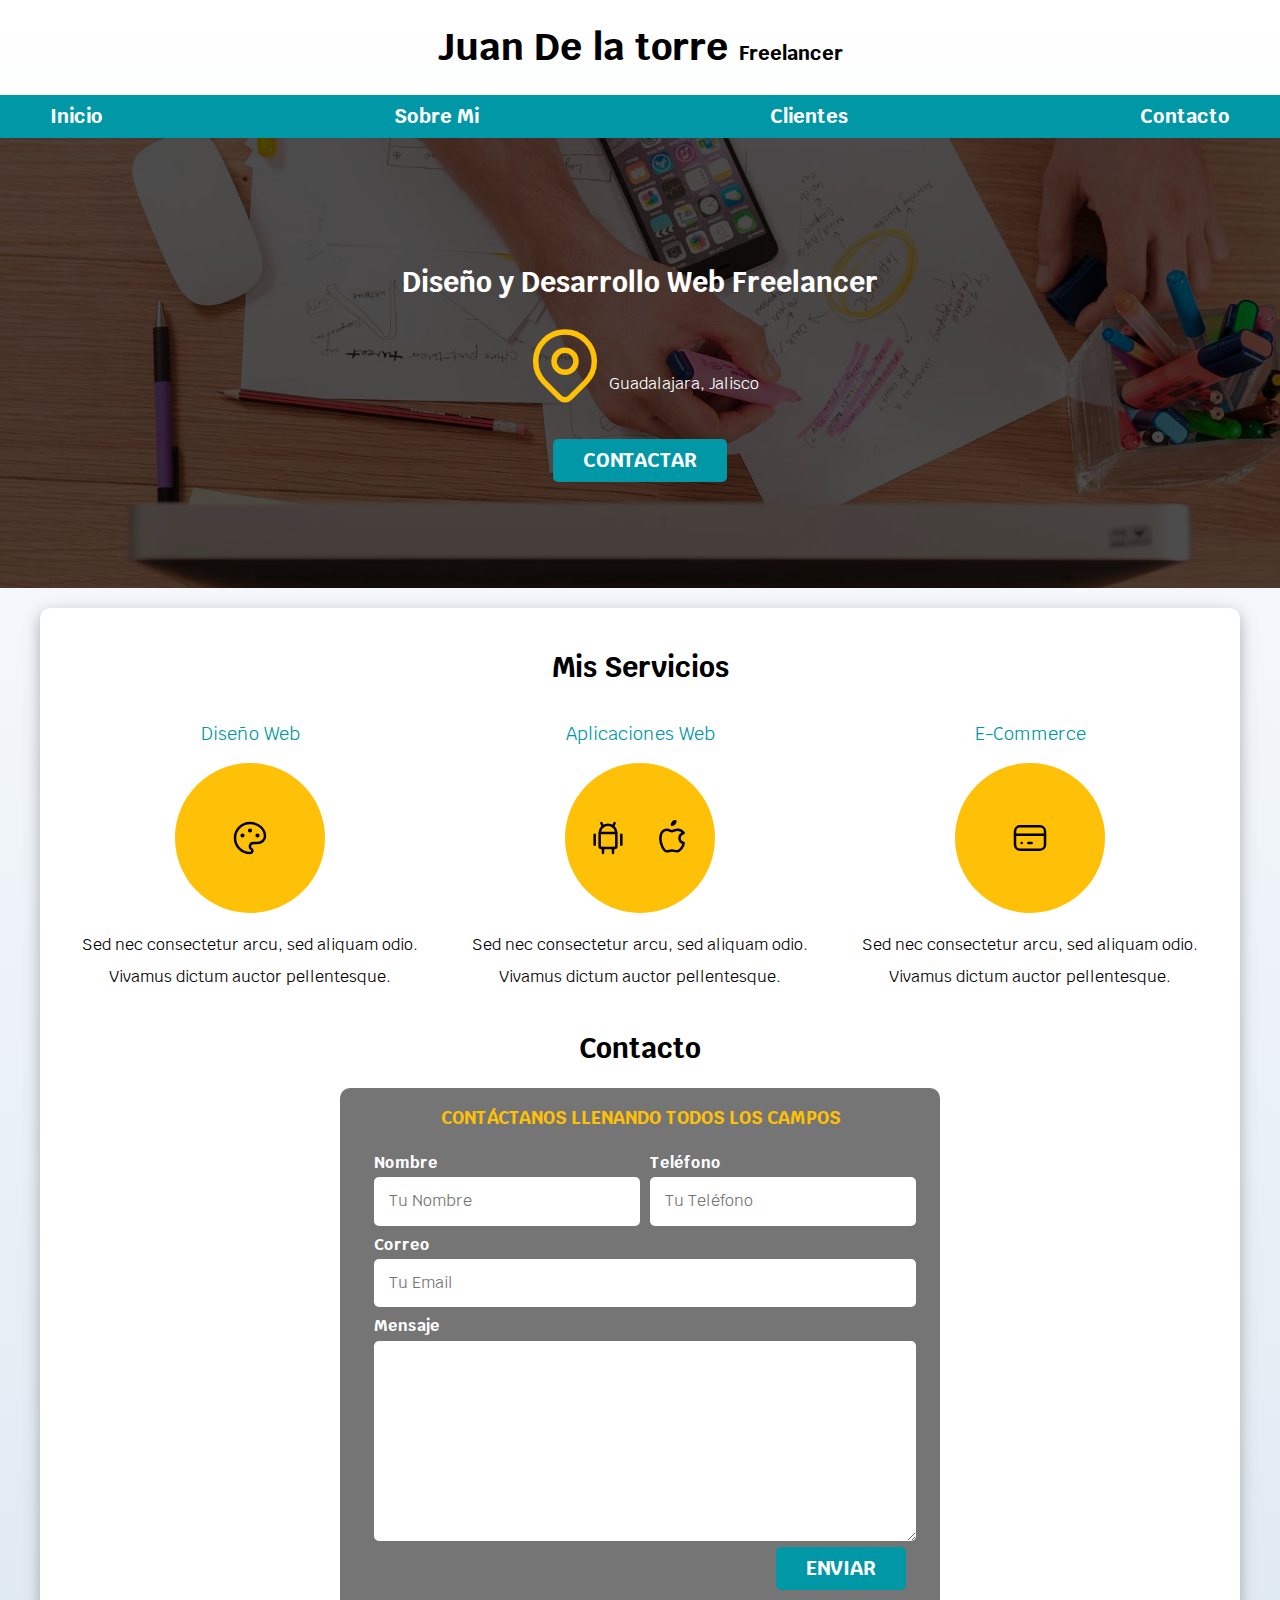
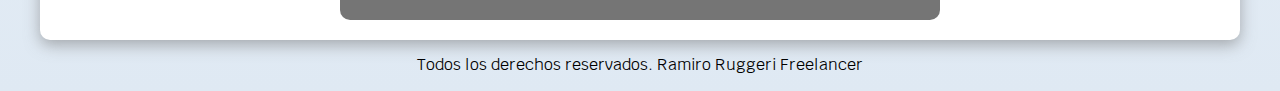
<file: index.html>
<!DOCTYPE html>
<html lang="en">
<head>
    <meta charset="UTF-8">
    <meta http-equiv="X-UA-Compatible" content="IE=edge">
    <meta name="viewport" content="width=device-width, initial-scale=1.0">
    <title>Diseñador Freelancer</title>
    <link rel="preload" href="css/normalize.css" as="style">
    <link rel="stylesheet" href="css/normalize.css">
    <link rel="preconnect" href="https://fonts.googleapis.com">
    <link rel="preconnect" href="https://fonts.gstatic.com" crossorigin>
    <link href="https://fonts.googleapis.com/css2?family=Krub:wght@400;700&display=swap" rel="stylesheet">
    <link rel="preload" href="css/styles.css" as="style">
    <link href="css/styles.css" rel="stylesheet">
</head>
<body>
    <header>
        <h1 class="titulo">Juan De la torre <span>Freelancer</span></h1>
    </header>

    <div class="nav-bg">
        <nav class= "navegacion-principal contenedor">
            <a href="#">Inicio</a>
            <a href="#">Sobre Mi</a>
            <a href="#">Clientes</a>
            <a href="#">Contacto</a>
        </nav>
    </div>
    
    <section class="hero">
    <div class="contenido-hero">
        <h2>Diseño y Desarrollo Web <span>Freelancer</span></h2>

        <div class="ubicacion">
            <svg xmlns="http://www.w3.org/2000/svg" class="icon icon-tabler icon-tabler-map-pin" width="88" height="88" viewBox="0 0 24 24" stroke-width="1.5" stroke="#ffc107" fill="none" stroke-linecap="round" stroke-linejoin="round">
            <path stroke="none" d="M0 0h24v24H0z" fill="none"/>
            <circle cx="12" cy="11" r="3" />
            <path d="M17.657 16.657l-4.243 4.243a2 2 0 0 1 -2.827 0l-4.244 -4.243a8 8 0 1 1 11.314 0z" />
            </svg>
            <p>Guadalajara, Jalisco</p>
        </div>
        <a class="boton" href="#">Contactar</a>
    </div> <!-- .contenido-hero -->
    </section>

<main class="contenedor sombra">
    <h2>Mis Servicios</h2>
    
    <div class="servicios">
        <section class="servicio">
        <h3>Diseño Web</h3>
        <div class="iconos">
            <svg xmlns="http://www.w3.org/2000/svg" class="icon icon-tabler icon-tabler-palette" width="40" height="40" viewBox="0 0 24 24" stroke-width="1.5" stroke="#000000" fill="none" stroke-linecap="round" stroke-linejoin="round">
                <path stroke="none" d="M0 0h24v24H0z" fill="none"/>
                <path d="M12 21a9 9 0 1 1 0 -18a9 8 0 0 1 9 8a4.5 4 0 0 1 -4.5 4h-2.5a2 2 0 0 0 -1 3.75a1.3 1.3 0 0 1 -1 2.25" />
                <circle cx="7.5" cy="10.5" r=".5" fill="currentColor" />
                <circle cx="12" cy="7.5" r=".5" fill="currentColor" />
                <circle cx="16.5" cy="10.5" r=".5" fill="currentColor" />
            </svg>
        </div>
        <p>Sed nec consectetur arcu, sed aliquam odio. Vivamus dictum auctor pellentesque.</p>
    </section>
    <section class="servicio">
        <h3>Aplicaciones Web</h3>
        <div class="iconos">
            <svg xmlns="http://www.w3.org/2000/svg" class="icon icon-tabler icon-tabler-brand-android" width="40" height="40" viewBox="0 0 24 24" stroke-width="1.5" stroke="#000000" fill="none" stroke-linecap="round" stroke-linejoin="round">
                <path stroke="none" d="M0 0h24v24H0z" fill="none"/>
                <line x1="4" y1="10" x2="4" y2="16" />
                <line x1="20" y1="10" x2="20" y2="16" />
                <path d="M7 9h10v8a1 1 0 0 1 -1 1h-8a1 1 0 0 1 -1 -1v-8a5 5 0 0 1 10 0" />
                <line x1="8" y1="3" x2="9" y2="5" />
                <line x1="16" y1="3" x2="15" y2="5" />
                <line x1="9" y1="18" x2="9" y2="21" />
                <line x1="15" y1="18" x2="15" y2="21" />
            </svg>
        
            <svg xmlns="http://www.w3.org/2000/svg" class="icon icon-tabler icon-tabler-brand-apple" width="40" height="40" viewBox="0 0 24 24" stroke-width="1.5" stroke="#000000" fill="none" stroke-linecap="round" stroke-linejoin="round">
                <path stroke="none" d="M0 0h24v24H0z" fill="none"/>
                <path d="M9 7c-3 0 -4 3 -4 5.5c0 3 2 7.5 4 7.5c1.088 -.046 1.679 -.5 3 -.5c1.312 0 1.5 .5 3 .5s4 -3 4 -5c-.028 -.01 -2.472 -.403 -2.5 -3c-.019 -2.17 2.416 -2.954 2.5 -3c-1.023 -1.492 -2.951 -1.963 -3.5 -2c-1.433 -.111 -2.83 1 -3.5 1c-.68 0 -1.9 -1 -3 -1z" />
                <path d="M12 4a2 2 0 0 0 2 -2a2 2 0 0 0 -2 2" />
            </svg>
        </div>
        <p>Sed nec consectetur arcu, sed aliquam odio. Vivamus dictum auctor pellentesque.</p>
    </section>

    <section class="servicio">
        <h3>E-Commerce</h3>
        <div class="iconos">
            <svg xmlns="http://www.w3.org/2000/svg" class="icon icon-tabler icon-tabler-credit-card" width="40" height="40" viewBox="0 0 24 24" stroke-width="1.5" stroke="#000000" fill="none" stroke-linecap="round" stroke-linejoin="round">
            <path stroke="none" d="M0 0h24v24H0z" fill="none"/>
            <rect x="3" y="5" width="18" height="14" rx="3" />
            <line x1="3" y1="10" x2="21" y2="10" />
            <line x1="7" y1="15" x2="7.01" y2="15" />
            <line x1="11" y1="15" x2="13" y2="15" />
            </svg>
        </div>
        <p>Sed nec consectetur arcu, sed aliquam odio. Vivamus dictum auctor pellentesque.</p>
        </section>
    </div> <!--.servicios-->
    
    <section>
        <h2>Contacto</h2>

    <form class="formulario">
        <fieldset>
            <legend>Contáctanos llenando todos los campos</legend>
        <div class="contenedor-campos">

            <div class="campo">
           <label>Nombre</label>
             <input class="input-text" type="text" placeholder="Tu Nombre">
            </div>
            
            <div class="campo">
            <label>Teléfono</label>
             <input class="input-text" type text="tel" placeholder="Tu Teléfono">
            </div>
            
            <div class="campo">
            <label>Correo</label>
             <input class="input-text" type="email" placeholder="Tu Email">
            </div>
            
            <div class="campo">
            <label>Mensaje</label>
            <textarea class="input-text"></textarea>
            </div> <!-- .contenedor-campos -->
        </div>
        <div class="alinear-derecha flex">
            <input class="boton w-sm-100" type="submit" value="Enviar">
            </div>
            
        </fieldset>
        </form>
    </section>
    </main>
    <footer class="footer">
        <p>Todos los derechos reservados. Ramiro Ruggeri Freelancer</p>
    </footer>
    
    
</body>
</html>
</file>
<file: css/styles.css>
:root {
    --blanco: #ffffff;
    --oscuro: #212121;
    --primario: #ffc107;
    --secundario: #0097a7;
    --gris: #757575;
    --grisClaro: #dfe9f3;
}
/* Globales **/
html {
    font-size: 62.5%;
    box-sizing: border-box; /* Hack para Box Model **/
    scroll-snap-type: y mandatory;
}
/** Scroll Snap **/
.servicios,
.navegacion-principal,
.formulario {
    scroll-snap-align: center;
    scroll-snap-stop: always;
}
*, *:before, *:after {
    box-sizing: inherit;
}
body {
    font-size: 16px; /* 1rem = 10px */
    font-family: 'Krub', sans-serif;
    background-image: linear-gradient(to top, var(--grisClaro) 0%, var(--blanco) 100% );
}
.contenedor {
    max-width: 120rem;
    margin: 0 auto;
}
.boton {
    background-color: var(--secundario);
    color: var(--blanco);
    padding: 1rem 3rem;
    margin-top: 3rem;
    font-size: 2rem;
    text-decoration: none;
    text-transform: uppercase;
    font-weight: bold;
    border-radius: .5rem;
    width: 90%;
    text-align: center;
    border: none;
}
@media (min-width: 768px) {
    .boton {
        width: auto;
    }
}
.boton:hover {
    cursor: pointer;
}
.sombra {
    box-shadow: 0px 5px 15px 0px rgba(112,112,112,0.54);
    background-color: var(--blanco);
    padding: 2rem;
    border-radius: 1rem;
}

/* Tipografia **/
h1 {
    font-size: 3.8rem;
}
h2 {
    font-size: 2.8rem;
}
h3 {
    font-size: 1.8rem;
}
h1,h2,h3 {
    text-align: center;
}
/* Titulos */
.titulo span {
    font-size: 2rem;
}

/** Utilidades **/
.w-sm-100 {
    width: 100%;
}
@media (min-width: 768px) {
    .w-sm-100 {
        width: auto;
    }
}
.flex {
    display: flex;
}
.alinear-derecha {
    justify-content: flex-end;
}

/* Navegacion Principal */
.nav-bg {
    background-color: var(--secundario);
}
.navegacion-principal {
    display: flex;
    flex-direction: column;
}

@media (min-width: 768px) {
    .navegacion-principal {
        flex-direction: row;
        justify-content: space-between;
    }
}

.navegacion-principal a {
    display: block; 
    text-align: center;
    color: var(--blanco);
    text-decoration: none;
    font-size: 2rem;
    font-weight: 700;
    padding: 1rem;
}
.navegacion-principal a:hover {
    background-color: var(--primario);
    color: var(--oscuro);
}
/* Hero */
.hero {
    background-image: url(../img/hero.jpg);
    background-repeat: no-repeat;
    background-size: cover;
    height: 450px;
    position: relative;
    margin-bottom: 2rem;
}
.contenido-hero {
    position: absolute;
    background-color: rgba( 0,0,0, .7 ); /** Anterior **/
    width: 100%;
    height: 100%;

    display: flex;
    flex-direction: column;
    align-items: center;
    justify-content: center;
}
.contenido-hero h2,
.contenido-hero p {
    color: var(--blanco);
}
.contenido-hero .ubicacion {
    display: flex;
    align-items: flex-end;
}



/** Servicios **/
@media (min-width: 768px) {
    .servicios {
    display: grid;
    grid-template-columns: repeat(3, 1fr);
    column-gap: 1rem;
    }
}
.servicio {
    display: flex;
    flex-direction: column;
    align-items: center;
}
.servicio h3 {
    color: var(--secundario);
    font-weight: normal;
}
.servicio p {
    line-height: 2;
    text-align: center;
}
.servicio .iconos {
    height: 15rem;
    width: 15rem;
    background-color: var(--primario);
    border-radius: 50%;
    display: flex;
    justify-content: space-evenly;
    align-items: center;
}
/** Contacto **/
.formulario {
    background-color: var(--gris);
    width: min( 60rem, 100% ); /** Utilizar el valor más pequeño **/
    margin: 0 auto;
    padding: 2rem;
    border-radius: 1rem;
}
.formulario fieldset {
    border: none;
}
.formulario legend {
    text-align: center;
    font-size: 1.8rem;
    text-transform: uppercase;
    font-weight: 700;
    margin-bottom: 2rem;
    color: var(--primario);
}
@media (min-width: 768px) {
    .contenedor-campos {
        display: grid;
        grid-template-columns: 50% 50%;
        grid-template-rows: auto auto 20rem ;
        column-gap: 1rem;
    }

    .campo:nth-child(3),
    .campo:nth-child(4) {
    grid-column: 1 / 3;
    }
}
.campo {
    margin-bottom: 1rem;
}
.campo label {
    color: var(--blanco);
    font-weight: bold;
    margin-bottom: .5rem;
    display: block;
}
.campo textarea {
    height: 20rem;
}
.input-text {
    width: 100%;
    border: none;
    padding: 1.5rem;
    border-radius: .5rem;
}

/** Footer **/
.footer {
    text-align: center;
}
</file>
